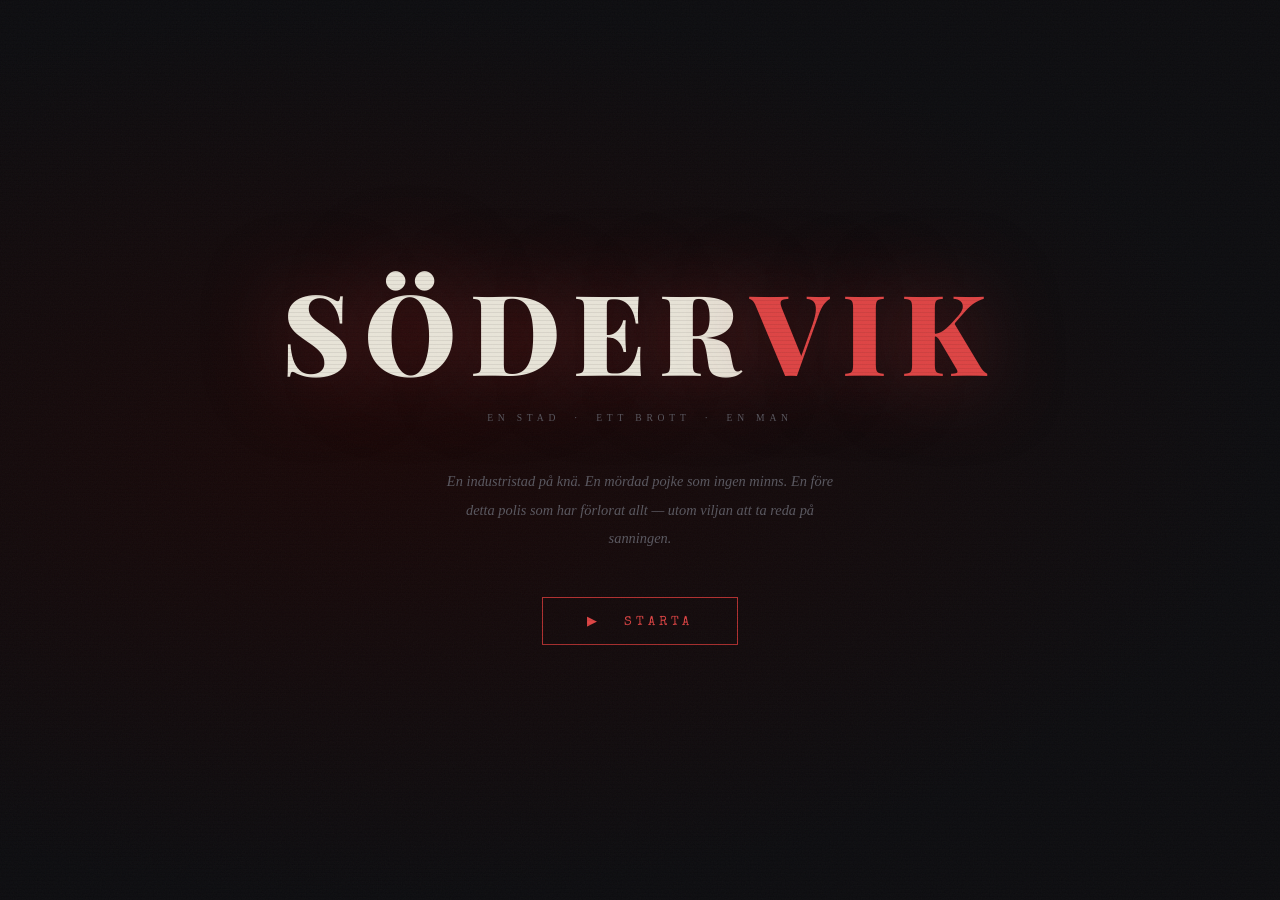
<file: index.html>
<!DOCTYPE html>
<html lang="sv">
<head>
<meta charset="UTF-8">
<meta name="viewport" content="width=device-width, initial-scale=1.0">
<title>SÖDERVIK</title>
<link href="https://fonts.googleapis.com/css2?family=Playfair+Display:ital,wght@0,700;0,900;1,400&family=Special+Elite&family=IM+Fell+English:ital@0;1&display=swap" rel="stylesheet">
<link rel="stylesheet" href="css/style.css">
</head>
<body>

<!-- FADE OVERLAY -->
<div id="fade-overlay"></div>

<!-- TITLE -->
<div id="title-screen">
  <div class="ts-city">SÖDER<span>VIK</span></div>
  <div class="ts-sub">En stad &nbsp;·&nbsp; Ett brott &nbsp;·&nbsp; En man</div>
  <div class="ts-desc">En industristad på knä. En mördad pojke som ingen minns. En före detta polis som har förlorat allt — utom viljan att ta reda på sanningen.</div>
  <button class="ts-btn" onclick="showIntro()">▶ &nbsp; Starta</button>
</div>

<!-- INTRO NARRATIVE -->
<div id="intro-screen">
  <div id="intro-chapter"></div>
  <div id="intro-box">
    <div id="intro-text"></div>
    <div id="intro-progress"></div>
    <button id="intro-next" onclick="nextIntroSlide()">▼ &nbsp; fortsätt</button>
  </div>
  <button id="intro-skip" onclick="launchGame()">Hoppa över intro ›</button>
</div>

<!-- GAME -->
<div id="game">
  <div id="hud">
    <div style="display:flex;align-items:baseline;gap:12px;">
      <div id="hud-title">SÖDER<span>VIK</span></div>
      <div id="hud-chapter" style="font-size:.55rem;letter-spacing:.18em;text-transform:uppercase;color:var(--dim);">—</div>
    </div>
    <div id="hud-loc">—</div>
    <div id="hud-right">
      <div id="sus-wrap">
        <div id="sus-lbl">Misstanke</div>
        <div id="sus-bar"><div id="sus-fill"></div></div>
        <div id="sus-pct">0%</div>
      </div>
      <button class="hud-btn" id="pb-btn" onclick="togglePB()">📌 Korktavla</button>
      <button class="hud-btn" id="search-btn" onclick="openSearch()">🔍 Sök</button>
      <button class="hud-btn" id="sound-btn" onclick="toggleSoundMenu()">🎵 Ljud</button>
    </div>
  </div>
  <div id="content">
    <div id="sidebar">
      <div class="sb-head">Platser</div>
      <div id="loc-list"></div>
      <div id="char-sidebar">
        <div class="sb-head" style="margin-top:6px;">Karaktärer</div>
        <div id="char-list"></div>
      </div>
    </div>
    <div id="scene-wrap">
      <div id="scene-hdr">
        <div id="scene-loc-tag">—</div>
        <div id="scene-title">—</div>
        <div id="scene-time"></div>
      </div>
      <div id="scene-body">
        <div id="scene-atm"></div>
        <div id="scene-act-lbl">Tillgängliga åtgärder</div>
        <div id="scene-acts"></div>
      </div>

      <!-- DIALOGUE OVERLAY -->
      <div class="overlay" id="dlg-overlay">
        <div id="dlg-char-bar">
          <div id="dlg-portrait"></div>
          <div id="dlg-info">
            <div id="dlg-name"></div>
            <div id="dlg-role"></div>
          </div>
          <div id="dlg-badge"><div id="dlg-badge-inner"></div></div>
        </div>
        <div id="dlg-rel-wrap">
          <div id="dlg-rel-lbl">Förtroende</div>
          <div id="dlg-rel-bar"><div id="dlg-rel-fill"></div></div>
          <div id="dlg-rel-val"></div>
          <div id="dlg-rel-mood"></div>
        </div>
        <div id="dlg-scroll">
          <div id="dlg-bubble"></div>
          <div id="dlg-opts"></div>
          <div id="dlg-clue-flash"></div>
        </div>
        <div id="dlg-foot">
          <button class="ov-back" onclick="closeDlg()">← Avsluta samtal</button>
        </div>
      </div>

      <!-- EXAMINE OVERLAY -->
      <div class="overlay" id="exam-overlay">
        <div class="ov-hdr">
          <button class="ov-back" onclick="closeExam()">← Tillbaka</button>
          <div id="exam-icon"></div>
          <div id="exam-title-text"></div>
        </div>
        <div class="ov-body">
          <div id="exam-text"></div>
          <div class="clue-box" id="exam-clue-box" style="display:none">
            <div class="clue-box-text" id="exam-clue-txt"></div>
          </div>
          <button class="take-btn" id="exam-take" onclick="takeClue()" style="display:none">+ Lägg till på korktavlan</button>
          <div class="taken-txt" id="exam-taken">✓ Tillagd på korktavlan</div>
        </div>
      </div>

      <!-- FINAL CHOICE OVERLAY -->
      <div class="overlay" id="final-overlay">
        <div class="ov-hdr">
          <div style="flex:1;font-family:'Playfair Display',serif;font-size:1rem;color:var(--red2);">
            Södervik hamn — Sen natt — Slutet
          </div>
        </div>
        <div class="ov-body" id="final-body"></div>
      </div>

    </div>
  </div>
</div>

<!-- PIN BOARD -->
<div id="pinboard">
  <div id="pb-hdr">
    <div id="pb-hdr-left">
      <div id="pb-hdr-title">Jon Anderssons Korktavla</div>
      <div id="pb-hdr-hint">— Utredning: Eriks Mord —</div>
    </div>
    <div style="display:flex;align-items:center;gap:12px;">
      <div id="pb-mode-lbl">↕ Dra kort för att flytta &nbsp;·&nbsp; Klicka för att koppla &nbsp;·&nbsp; Högerklicka för info</div>
      <button id="pb-close" onclick="togglePB()">✕ Stäng</button>
    </div>
  </div>
  <div id="pb-board" onclick="pbBoardClick(event)">
    <svg id="pb-svg"></svg>
    <div id="pb-instruct"><span>Dra</span> kort för att flytta &nbsp;·&nbsp; <span>Klicka</span> för att koppla tråd &nbsp;·&nbsp; <span>Högerklicka</span> för info &nbsp;·&nbsp; <span>Klicka ✕</span> på tråd för att ta bort</div>
    <!-- cards injected by JS -->
    <div id="pb-detail">
      <button id="pb-detail-close" onclick="closePbDetail()">✕</button>
      <div id="pb-det-title"></div>
      <div id="pb-det-type"></div>
      <div id="pb-det-text"></div>
    </div>
  </div>
</div>

<!-- SEARCH OVERLAY -->
<div id="search-overlay">
  <div id="search-box">
    <div id="search-hdr">
      <div id="search-hdr-title">🔍 &nbsp;Informationssökning</div>
      <div style="display:flex;align-items:center;gap:10px;">
        <div id="search-mode-badge" class="public">Offentlig sökning</div>
        <button id="search-close-btn" onclick="closeSearch()">✕</button>
      </div>
    </div>
    <div id="search-input-row">
      <input id="search-input" type="text" placeholder="Sök på namn, plats eller organisation..." onkeydown="if(event.key==='Enter')doSearch()"/>
      <button id="search-go" onclick="doSearch()">Sök →</button>
    </div>
    <div id="search-results">
      <div id="search-results-inner">
        <div class="sr-empty">Skriv ett namn eller nyckelord för att söka information om utredningen.</div>
      </div>
    </div>
    <div id="search-terminal-unlock">
      <div class="terminal-badge">⚠ Polisens terminal åtkomst: <span id="terminal-status-lbl">Låst</span></div>
      <button class="terminal-toggle" id="terminal-toggle-btn" onclick="toggleTerminal()" style="display:none">Byt till polisens terminal</button>
    </div>
  </div>
</div>

<!-- POLICE BREAK-IN CONFIRM -->
<div id="breakin-modal" style="position:fixed;inset:0;z-index:600;background:rgba(0,0,0,.8);display:none;align-items:center;justify-content:center;">
  <div style="background:var(--surface);border:1px solid var(--red);max-width:460px;width:90%;padding:28px;">
    <div style="font-family:'Playfair Display',serif;font-size:1.1rem;color:var(--red2);margin-bottom:14px;">⚠ Riskfylld handling</div>
    <div style="font-size:.88rem;line-height:1.9;color:var(--text);margin-bottom:20px;">
      Att ta sig in i polisens terminal utan behörighet är olagligt. Det kan leda till att <strong>Larsson tappar förtroende</strong> för dig och att polisen börjar hålla ögonen på dig.<br><br>
      Men informationen på insidan kan vara det du behöver.
    </div>
    <!-- POLICE HACK MODAL -->
<div id="hack-modal" style="position:fixed;inset:0;z-index:650;background:rgba(0,0,0,.82);display:none;align-items:center;justify-content:center;">
  <div style="background:var(--surface);border:1px solid #38a;max-width:520px;width:92%;padding:22px 22px 18px;">
    <div style="display:flex;align-items:baseline;justify-content:space-between;gap:10px;margin-bottom:10px;">
      <div style="font-family:'Playfair Display',serif;font-size:1.05rem;color:#5af;">💻 Terminalåtkomst</div>
      <button onclick="closeHack()" style="background:transparent;border:1px solid var(--border);color:var(--dim);font-family:'Special Elite',cursive;font-size:.62rem;letter-spacing:.14em;text-transform:uppercase;padding:5px 10px;cursor:pointer;">✕</button>
    </div>

    <div id="hack-sub" style="font-size:.82rem;line-height:1.8;color:var(--text);margin-bottom:14px;">
      Ange enhetschefskod. Tryck <strong>SPACE</strong> när markören passerar mittlinjen.
    </div>

    <div style="display:flex;align-items:center;justify-content:space-between;margin:10px 0 12px;">
      <div style="font-family:'Special Elite',cursive;font-size:.72rem;letter-spacing:.18em;color:var(--dim);text-transform:uppercase;">
        Kod:
        <span id="hack-code" style="color:var(--white);">LR82</span>
      </div>
      <div style="font-family:'Special Elite',cursive;font-size:.72rem;letter-spacing:.18em;color:var(--dim);text-transform:uppercase;">
        Tecken:
        <span id="hack-step" style="color:#5af;">1/4</span>
      </div>
    </div>

    <div style="border:1px solid var(--border);background:var(--s2);padding:14px 12px;">
      <div style="font-size:.62rem;letter-spacing:.18em;color:var(--dim);text-transform:uppercase;margin-bottom:8px;">
        Timingspår
      </div>
      <div id="hack-track" style="position:relative;height:22px;border:1px solid var(--border);background:rgba(255,255,255,.02);overflow:hidden;">
        <div style="position:absolute;left:50%;top:0;bottom:0;width:2px;background:#5af;opacity:.65;"></div>
        <div id="hack-marker" style="position:absolute;left:0;top:0;bottom:0;width:10px;background:rgba(90,170,255,.35);border-right:1px solid rgba(90,170,255,.8);"></div>
        <div id="hack-window" style="position:absolute;left:50%;transform:translateX(-50%);top:0;bottom:0;width:56px;border-left:1px dashed rgba(90,170,255,.45);border-right:1px dashed rgba(90,170,255,.45);"></div>
      </div>

      <div style="display:flex;align-items:center;justify-content:space-between;margin-top:10px;">
        <div id="hack-target" style="font-family:'Playfair Display',serif;font-size:1.25rem;color:var(--white);">
          Tryck för: <span style="color:#5af" id="hack-char">L</span>
        </div>
        <div id="hack-msg" style="font-size:.78rem;color:var(--dim);font-style:italic;">—</div>
      </div>
    </div>

    <div style="display:flex;gap:10px;margin-top:14px;">
      <button onclick="startHack()" style="background:transparent;border:1px solid #38a;color:#5af;font-family:'Special Elite',cursive;font-size:.7rem;letter-spacing:.18em;text-transform:uppercase;padding:10px 14px;cursor:pointer;flex:1;">
        ▶ Starta hack
      </button>
      <button onclick="closeHack()" style="background:transparent;border:1px solid var(--border);color:var(--dim);font-family:'Special Elite',cursive;font-size:.7rem;letter-spacing:.18em;text-transform:uppercase;padding:10px 14px;cursor:pointer;flex:1;">
        Avbryt
      </button>
    </div>

    <div style="margin-top:10px;font-size:.7rem;color:var(--dim);line-height:1.7;">
      <span style="color:#5af;">Tips:</span> Du får 4 försök (ett per tecken). Misslyckande kan öka misstanke.
    </div>
  </div>
</div>
    <div style="display:flex;gap:10px;">
      <button onclick="confirmBreakIn()" style="background:transparent;border:1px solid var(--red);color:var(--red2);font-family:'Special Elite',cursive;font-size:.72rem;letter-spacing:.18em;text-transform:uppercase;padding:10px 20px;cursor:pointer;flex:1;transition:all .2s;" onmouseover="this.style.background='var(--red)';this.style.color='var(--white)'" onmouseout="this.style.background='transparent';this.style.color='var(--red2)'">Ta risken — bryt dig in</button>
      <button onclick="document.getElementById('breakin-modal').style.display='none'" style="background:transparent;border:1px solid var(--border);color:var(--dim);font-family:'Special Elite',cursive;font-size:.72rem;letter-spacing:.18em;text-transform:uppercase;padding:10px 20px;cursor:pointer;flex:1;transition:all .2s;" onmouseover="this.style.color='var(--text)'" onmouseout="this.style.color='var(--dim)'">Dra dig tillbaka</button>
    </div>
  </div>
</div>

<!-- END SCREEN -->
<div id="end-screen">
  <div id="end-bg-word"></div>
  <div id="end-ep">Epilog</div>
  <div id="end-title"></div>
  <div id="end-text"></div>
  <div id="end-quote"></div>
  <button class="end-restart" onclick="restartGame()">↺ Spela igen</button>
</div>

<!-- NOTIFY -->
<div id="notif"></div>

<script src="js/data.js"></script>
<script src="js/game.js"></script>
<!-- BACKGROUND MUSIC -->
<audio id="bgm" loop preload="auto">
  <source src="audio/Swedish City Shadows.mp3" type="audio/mpeg">
</audio>
<!-- SOUND MENU -->
<div id="sound-menu" style="
  position:fixed;
  top:58px;
  right:18px;
  z-index:9500;
  width:250px;
  display:none;
  background:var(--surface);
  border:1px solid var(--border);
  box-shadow:0 20px 60px rgba(0,0,0,.65);
">
  <div style="padding:14px 14px 10px;border-bottom:1px solid var(--border);display:flex;align-items:center;justify-content:space-between;">
    <div style="font-family:'Playfair Display',serif;font-size:.95rem;color:var(--white);">🎵 Swedish City Shadows</div>
    <button onclick="toggleSoundMenu()" style="background:transparent;border:1px solid var(--border);color:var(--dim);padding:4px 10px;cursor:pointer;">✕</button>
  </div>

  <div style="padding:12px 14px 14px;">
    <div style="font-size:.55rem;letter-spacing:.22em;text-transform:uppercase;color:var(--dim);margin-bottom:8px;">
      Bakgrundsmusik
    </div>

    <input id="bgm-vol" type="range" min="0" max="1" step="0.01" value="0.5" style="width:100%;">

    <div style="display:flex;gap:10px;margin-top:12px;">
      <button id="bgm-mute-btn" onclick="toggleMuteBGM()" style="
        flex:1;background:transparent;border:1px solid var(--border);color:var(--dim);
        font-family:'Special Elite',cursive;font-size:.7rem;letter-spacing:.12em;text-transform:uppercase;
        padding:8px 10px;cursor:pointer;
      ">Mute</button>

      <button onclick="testPlayBGM()" style="
        flex:1;background:transparent;border:1px solid var(--gold);color:var(--gold2);
        font-family:'Special Elite',cursive;font-size:.7rem;letter-spacing:.12em;text-transform:uppercase;
        padding:8px 10px;cursor:pointer;
      ">Spela</button>
    </div>

    <div style="margin-top:10px;font-size:.72rem;color:var(--dim);line-height:1.7;">
      Musiken startar när spelaren klickar (webbläsarregel).
    </div>
  </div>
</div>
</body>
</html>
</file>
<file: css/style.css>
:root{
  --bg:#0d0d10;--surface:#13131a;--s2:#1c1c26;--border:#2e2e3e;
  --text:#b8b4a8;--dim:#5a5860;--white:#e8e4d8;
  --red:#b03030;--red2:#dd4444;--gold:#a8842a;--gold2:#c9a84c;--green:#2a7a4a;
}
*{margin:0;padding:0;box-sizing:border-box;}
html,body{width:100%;height:100%;overflow:hidden;}
body{background:var(--bg);color:var(--text);font-family:'IM Fell English',serif;}
body::after{
  content:'';position:fixed;inset:0;pointer-events:none;z-index:9998;
  background-image:url("data:image/svg+xml,%3Csvg xmlns='http://www.w3.org/2000/svg'%3E%3Cfilter id='n'%3E%3CfeTurbulence type='fractalNoise' baseFrequency='.75' numOctaves='4'/%3E%3C/filter%3E%3Crect width='100%25' height='100%25' filter='url(%23n)' opacity='.03'/%3E%3C/svg%3E");
}

/* ══════════════════════════════════════
   TITLE SCREEN
══════════════════════════════════════ */
#title-screen{
  position:fixed;inset:0;z-index:800;
  background:radial-gradient(ellipse at 30% 50%,#1a0808 0%,var(--bg) 70%);
  display:flex;flex-direction:column;align-items:center;justify-content:center;
  transition:opacity .8s;
}
#title-screen::before{
  content:'';position:absolute;inset:0;pointer-events:none;
  background:repeating-linear-gradient(0deg,transparent,transparent 3px,rgba(0,0,0,.07) 3px,rgba(0,0,0,.07) 4px);
}
.ts-city{
  font-family:'Playfair Display',serif;font-weight:900;
  font-size:clamp(4rem,10vw,7rem);letter-spacing:.12em;color:var(--white);
  text-shadow:0 0 80px rgba(176,48,48,.5);animation:glitch 9s infinite;
}
.ts-city span{color:var(--red2);}
.ts-sub{font-size:.6rem;letter-spacing:.5em;text-transform:uppercase;color:var(--dim);margin:8px 0 44px;}
.ts-desc{
  max-width:400px;text-align:center;font-style:italic;
  color:var(--dim);font-size:.9rem;line-height:2;margin-bottom:44px;
}
.ts-btn{
  background:transparent;border:1px solid var(--red);color:var(--red2);
  font-family:'Special Elite',cursive;font-size:.8rem;letter-spacing:.3em;
  text-transform:uppercase;padding:15px 44px;cursor:pointer;transition:all .3s;
}
.ts-btn:hover{background:var(--red);color:var(--white);box-shadow:0 0 40px rgba(176,48,48,.35);}

/* ══════════════════════════════════════
   INTRO / STORY SEQUENCE
══════════════════════════════════════ */
#intro-screen{
  position:fixed;inset:0;z-index:700;
  background:#000;display:none;
  flex-direction:column;align-items:center;justify-content:center;
  padding:40px 20px;
}
#intro-screen.active{display:flex;}
#intro-chapter{
  font-size:.55rem;letter-spacing:.4em;text-transform:uppercase;
  color:var(--red);margin-bottom:20px;min-height:16px;
}
#intro-box{
  max-width:620px;width:100%;text-align:center;
  min-height:200px;display:flex;flex-direction:column;
  align-items:center;justify-content:center;
}
#intro-text{
  font-size:1.05rem;line-height:2;color:var(--text);
  transition:opacity .5s,transform .5s;
}
#intro-text p{margin-bottom:.9em;}
.intro-dlg{
  text-align:left;border-left:3px solid var(--border);
  padding:10px 18px;margin:10px 0;background:rgba(255,255,255,.02);
}
.intro-speaker{font-size:.6rem;letter-spacing:.2em;text-transform:uppercase;color:var(--gold);margin-bottom:3px;}
.intro-line{font-style:italic;color:var(--white);}

#intro-progress{
  display:flex;gap:6px;margin-top:32px;
}
.intro-dot{
  width:6px;height:6px;border-radius:50%;
  background:var(--border);transition:background .3s;
}
.intro-dot.active{background:var(--red2);}
.intro-dot.done{background:var(--dim);}

#intro-next{
  margin-top:28px;
  background:transparent;border:none;color:var(--dim);
  font-family:'Special Elite',cursive;font-size:.75rem;
  letter-spacing:.2em;text-transform:uppercase;
  padding:10px 28px;cursor:pointer;transition:color .2s;
  animation:pulse 2s infinite;
}
#intro-next:hover{color:var(--white);}
#intro-skip{
  position:absolute;bottom:28px;right:28px;
  background:transparent;border:1px solid var(--border);color:var(--dim);
  font-family:'Special Elite',cursive;font-size:.6rem;letter-spacing:.15em;
  text-transform:uppercase;padding:6px 14px;cursor:pointer;transition:all .2s;
}
#intro-skip:hover{border-color:var(--text);color:var(--text);}

/* ══════════════════════════════════════
   MAIN GAME
══════════════════════════════════════ */
#game{display:none;flex-direction:column;height:100vh;}
#game.active{display:flex;}

/* HUD */
#hud{
  display:flex;align-items:center;justify-content:space-between;
  padding:9px 18px;border-bottom:1px solid var(--border);
  background:var(--surface);flex-shrink:0;z-index:50;
}
#hud-title{
  font-family:'Playfair Display',serif;font-weight:900;
  font-size:1.15rem;letter-spacing:.1em;color:var(--white);
}
#hud-title span{color:var(--red2);}
#hud-loc{
  font-size:.6rem;letter-spacing:.2em;text-transform:uppercase;
  color:var(--gold);border-left:2px solid var(--red);padding-left:10px;
}
#hud-right{display:flex;align-items:center;gap:10px;}
.hud-btn{
  background:transparent;border:1px solid var(--border);color:var(--dim);
  font-family:'Special Elite',cursive;font-size:.6rem;letter-spacing:.15em;
  text-transform:uppercase;padding:6px 12px;cursor:pointer;transition:all .2s;
}
.hud-btn:hover{border-color:var(--gold2);color:var(--gold2);}
.hud-btn.on{border-color:var(--red);color:var(--red2);}
#sus-wrap{display:flex;align-items:center;gap:7px;}
#sus-lbl{font-size:.5rem;letter-spacing:.12em;text-transform:uppercase;color:var(--dim);}
#sus-bar{width:80px;height:4px;background:var(--border);border-radius:2px;overflow:hidden;}
#sus-fill{height:100%;background:linear-gradient(90deg,var(--gold),var(--red2));width:0%;transition:width .8s;}
#sus-pct{font-size:.58rem;color:var(--gold2);min-width:26px;text-align:right;}

/* LAYOUT */
#content{display:flex;flex:1;overflow:hidden;}

/* SIDEBAR */
#sidebar{
  width:190px;flex-shrink:0;background:var(--surface);
  border-right:1px solid var(--border);
  display:flex;flex-direction:column;overflow-y:auto;
}
.sb-head{
  font-size:.5rem;letter-spacing:.28em;text-transform:uppercase;
  color:var(--dim);padding:12px 14px 8px;border-bottom:1px solid var(--border);
}
.loc-btn{
  background:transparent;border:none;border-bottom:1px solid rgba(255,255,255,.04);
  color:var(--dim);font-family:'IM Fell English',serif;font-size:.8rem;
  padding:9px 14px;text-align:left;cursor:pointer;transition:all .2s;
  display:flex;align-items:center;gap:7px;
}
.loc-btn::before{content:'○';color:var(--border);font-size:.65rem;flex-shrink:0;}
.loc-btn.visited::before{content:'●';color:var(--dim);}
.loc-btn.current{color:var(--gold2);background:rgba(168,132,42,.08);}
.loc-btn.current::before{content:'►';color:var(--gold2);}
.loc-btn:hover:not(.current):not(:disabled){color:var(--text);background:rgba(255,255,255,.03);}
.loc-btn:disabled{opacity:.25;cursor:not-allowed;}

.char-entry{
  padding:6px 14px;font-size:.75rem;color:var(--dim);
  display:flex;align-items:center;gap:7px;
}
.char-dot{width:7px;height:7px;border-radius:50%;flex-shrink:0;}

/* SCENE */
#scene-wrap{flex:1;display:flex;flex-direction:column;overflow:hidden;position:relative;}
#scene-hdr{
  padding:14px 22px 10px;border-bottom:1px solid var(--border);
  background:linear-gradient(180deg,var(--s2),transparent);flex-shrink:0;
}
#scene-loc-tag{
  font-size:.5rem;letter-spacing:.32em;text-transform:uppercase;color:var(--dim);
  border-left:2px solid var(--red);padding-left:9px;margin-bottom:5px;
}
#scene-title{font-family:'Playfair Display',serif;font-size:1.35rem;font-weight:700;color:var(--white);}
#scene-time{font-size:.68rem;color:var(--dim);font-style:italic;margin-top:2px;}
#scene-body{flex:1;overflow-y:auto;padding:18px 22px;}
#scene-atm{
  font-style:italic;color:var(--dim);font-size:.88rem;line-height:1.95;
  margin-bottom:20px;padding-bottom:16px;border-bottom:1px solid var(--border);
}
#scene-act-lbl{font-size:.5rem;letter-spacing:.28em;text-transform:uppercase;color:var(--dim);margin-bottom:10px;}
#scene-acts{display:flex;flex-direction:column;gap:7px;}
.act-btn{
  background:var(--s2);border:1px solid var(--border);color:var(--text);
  font-family:'IM Fell English',serif;font-size:.88rem;padding:11px 16px;
  text-align:left;cursor:pointer;transition:all .2s;
  display:flex;align-items:center;gap:11px;
}
.act-btn .ico{font-size:1rem;width:20px;text-align:center;flex-shrink:0;}
.act-btn .hint{margin-left:auto;font-size:.62rem;color:var(--dim);font-style:italic;}
.act-btn:hover{border-color:var(--gold);color:var(--white);background:rgba(168,132,42,.07);}
.act-btn:hover .hint{color:var(--gold2);}
.act-btn.locked{opacity:.3;cursor:not-allowed;}
.act-btn.done .lbl::after{content:' ✓';color:var(--green);font-size:.7rem;}
.act-btn.exit{border-color:rgba(168,132,42,.25);}
.act-btn.exit .ico{color:var(--gold);}
.act-btn.exit:hover{border-color:var(--gold2);background:rgba(168,132,42,.1);}

/* OVERLAYS shared */
.overlay{
  position:absolute;inset:0;background:var(--bg);
  display:none;flex-direction:column;z-index:20;
}
.overlay.open{display:flex;}
.ov-hdr{
  padding:14px 22px;border-bottom:1px solid var(--border);
  background:var(--surface);flex-shrink:0;
  display:flex;align-items:center;gap:14px;
}
.ov-back{
  background:transparent;border:1px solid var(--border);color:var(--dim);
  font-family:'Special Elite',cursive;font-size:.62rem;letter-spacing:.12em;
  text-transform:uppercase;padding:6px 14px;cursor:pointer;transition:all .2s;
  flex-shrink:0;
}
.ov-back:hover{border-color:var(--text);color:var(--text);}
.ov-body{flex:1;overflow-y:auto;padding:22px;}

/* DIALOGUE */
#dlg-char-bar{
  display:flex;align-items:stretch;border-bottom:1px solid var(--border);
  flex-shrink:0;background:var(--surface);
}
#dlg-portrait{
  width:86px;height:86px;flex-shrink:0;display:flex;align-items:center;justify-content:center;
  font-family:'Playfair Display',serif;font-size:1.8rem;font-weight:900;
  color:var(--white);border-right:1px solid var(--border);
}
#dlg-info{padding:12px 16px;display:flex;flex-direction:column;justify-content:center;}
#dlg-name{font-family:'Playfair Display',serif;font-size:1.05rem;color:var(--white);}
#dlg-role{font-size:.6rem;letter-spacing:.12em;color:var(--dim);text-transform:uppercase;margin-top:2px;}
#dlg-badge{
  margin-left:auto;padding:14px 18px;display:flex;align-items:center;
}
#dlg-badge-inner{font-size:.56rem;letter-spacing:.12em;text-transform:uppercase;padding:4px 9px;border:1px solid;}
#dlg-scroll{flex:1;overflow-y:auto;padding:20px 22px;display:flex;flex-direction:column;gap:12px;}
#dlg-bubble{
  font-size:.96rem;line-height:1.92;color:var(--white);
  border-left:3px solid var(--border);padding:11px 16px;
  background:rgba(255,255,255,.02);font-style:italic;min-height:54px;
}
#dlg-opts{display:flex;flex-direction:column;gap:7px;margin-top:6px;}
.dlg-opt{
  background:transparent;border:1px solid var(--border);color:var(--text);
  font-family:'IM Fell English',serif;font-size:.88rem;
  padding:10px 16px;text-align:left;cursor:pointer;transition:all .2s;
}
.dlg-opt::before{content:'›';color:var(--red);margin-right:9px;font-size:.95rem;}
.dlg-opt:hover{border-color:var(--red);color:var(--white);background:rgba(176,48,48,.07);}
.dlg-opt.used{opacity:.3;cursor:default;}
.dlg-opt.used::after{content:' (frågat)';font-size:.65rem;color:var(--dim);}
#dlg-clue-flash{
  font-size:.75rem;color:var(--gold2);font-style:italic;display:none;
  padding:6px 0;animation:fadeIn .4s;
}
#dlg-foot{
  flex-shrink:0;padding:10px 22px;border-top:1px solid var(--border);
  display:flex;align-items:center;gap:14px;
}

/* EXAMINE */
#exam-icon{font-size:2.2rem;margin-bottom:6px;}
#exam-title-text{font-family:'Playfair Display',serif;font-size:1.25rem;color:var(--white);}
#exam-text{font-size:.92rem;line-height:2;color:var(--text);margin-bottom:22px;white-space:pre-line;}
.clue-box{
  border:1px solid var(--gold);padding:14px 18px;background:rgba(168,132,42,.05);
  margin:18px 0;position:relative;
}
.clue-box::before{
  content:'◆ LEDTRÅD HITTAD';position:absolute;top:-9px;left:12px;
  background:var(--bg);padding:0 7px;font-size:.5rem;letter-spacing:.22em;color:var(--gold);
}
.clue-box-text{font-style:italic;color:var(--gold2);font-size:.88rem;}
.take-btn{
  background:transparent;border:1px solid var(--gold);color:var(--gold2);
  font-family:'Special Elite',cursive;font-size:.7rem;letter-spacing:.18em;
  text-transform:uppercase;padding:10px 24px;cursor:pointer;transition:all .3s;
}
.take-btn:hover{background:var(--gold);color:var(--bg);}
.taken-txt{color:var(--green);font-size:.75rem;display:none;}

/* ══════════════════════════════════════
   RELATION BAR (in dialogue)
══════════════════════════════════════ */
#dlg-rel-wrap{
  padding:0 18px 10px;border-bottom:1px solid var(--border);
  background:var(--surface);flex-shrink:0;
  display:flex;align-items:center;gap:10px;
}
#dlg-rel-lbl{font-size:.48rem;letter-spacing:.22em;text-transform:uppercase;color:var(--dim);flex-shrink:0;}
#dlg-rel-bar{flex:1;height:5px;background:var(--border);border-radius:3px;overflow:hidden;}
#dlg-rel-fill{height:100%;border-radius:3px;transition:width .6s,background .6s;}
#dlg-rel-val{font-size:.6rem;min-width:28px;text-align:right;font-family:'Special Elite',cursive;}
#dlg-rel-mood{font-size:.65rem;color:var(--dim);flex-shrink:0;min-width:80px;}

.dlg-opt.rel-locked{
  opacity:.35;cursor:not-allowed;
  border-color:rgba(176,48,48,.3);
}
.dlg-opt.rel-locked::before{content:'🔒';color:var(--red);margin-right:9px;}
.dlg-opt.rel-locked:hover{background:transparent;border-color:rgba(176,48,48,.3);color:var(--text);}
.rel-hint{font-size:.6rem;color:var(--dim);font-style:italic;margin-left:auto;}

.rel-up{color:#2ecc71;font-size:.68rem;font-style:italic;}
.rel-down{color:var(--red2);font-size:.68rem;font-style:italic;}

/* ══════════════════════════════════════
   SEARCH OVERLAY
══════════════════════════════════════ */
#search-overlay{
  position:fixed;inset:0;z-index:400;
  background:rgba(0,0,0,.7);backdrop-filter:blur(3px);
  display:none;align-items:center;justify-content:center;
}
#search-overlay.open{display:flex;}
#search-box{
  background:var(--surface);border:1px solid var(--border);
  width:min(640px,92vw);max-height:85vh;
  display:flex;flex-direction:column;
  box-shadow:0 20px 60px rgba(0,0,0,.8);
}
#search-hdr{
  padding:14px 20px;border-bottom:1px solid var(--border);
  display:flex;align-items:center;justify-content:space-between;
  flex-shrink:0;
}
#search-hdr-title{
  font-family:'Playfair Display',serif;font-size:1rem;color:var(--white);
}
#search-mode-badge{
  font-size:.55rem;letter-spacing:.2em;text-transform:uppercase;
  padding:3px 10px;border:1px solid;
}
#search-mode-badge.public{color:var(--gold2);border-color:var(--gold);}
#search-mode-badge.police{color:#5af;border-color:#38a;}

#search-input-row{
  padding:14px 20px;border-bottom:1px solid var(--border);
  display:flex;gap:10px;flex-shrink:0;
}
#search-input{
  flex:1;background:var(--s2);border:1px solid var(--border);color:var(--white);
  font-family:'Special Elite',cursive;font-size:.88rem;
  padding:10px 14px;outline:none;letter-spacing:.05em;
  transition:border-color .2s;
}
#search-input:focus{border-color:var(--gold);}
#search-input::placeholder{color:var(--dim);}
#search-go{
  background:transparent;border:1px solid var(--gold);color:var(--gold2);
  font-family:'Special Elite',cursive;font-size:.7rem;letter-spacing:.2em;
  text-transform:uppercase;padding:10px 20px;cursor:pointer;transition:all .2s;
}
#search-go:hover{background:var(--gold);color:var(--bg);}

#search-results{flex:1;overflow-y:auto;padding:18px 20px;}
#search-results-inner{display:flex;flex-direction:column;gap:14px;}
.search-result{border:1px solid var(--border);padding:14px 16px;background:var(--s2);}
.sr-source{font-size:.5rem;letter-spacing:.25em;text-transform:uppercase;color:var(--dim);margin-bottom:5px;}
.sr-title{font-family:'Playfair Display',serif;font-size:.95rem;color:var(--white);margin-bottom:6px;}
.sr-text{font-size:.82rem;line-height:1.8;color:var(--text);}
.sr-clue{
  margin-top:10px;border:1px solid var(--gold);padding:8px 12px;background:rgba(168,132,42,.06);
  position:relative;
}
.sr-clue::before{content:'◆ LEDTRÅD';position:absolute;top:-8px;left:10px;background:var(--surface);padding:0 6px;font-size:.48rem;letter-spacing:.22em;color:var(--gold);}
.sr-clue-text{font-size:.78rem;font-style:italic;color:var(--gold2);}
.sr-clue-btn{
  margin-top:8px;background:transparent;border:1px solid var(--gold);color:var(--gold2);
  font-family:'Special Elite',cursive;font-size:.6rem;letter-spacing:.15em;text-transform:uppercase;
  padding:5px 14px;cursor:pointer;transition:all .2s;
}
.sr-clue-btn:hover{background:var(--gold);color:var(--bg);}
.sr-clue-btn.taken{color:var(--green);border-color:var(--green);}
.sr-clue-btn.taken:hover{background:transparent;cursor:default;}
.sr-empty{font-style:italic;color:var(--dim);font-size:.85rem;text-align:center;padding:30px 0;}
.sr-classified{
  text-align:center;padding:24px;border:1px solid rgba(176,48,48,.3);background:rgba(176,48,48,.04);
}
.sr-classified-text{font-size:.85rem;color:var(--red2);font-style:italic;margin-bottom:4px;}
.sr-classified-sub{font-size:.7rem;color:var(--dim);}

#search-terminal-unlock{
  border-top:1px solid var(--border);padding:12px 20px;flex-shrink:0;
  display:none;align-items:center;justify-content:space-between;
  background:rgba(176,48,48,.04);
}
#search-terminal-unlock.show{display:flex;}
.terminal-badge{font-size:.7rem;color:var(--red2);font-style:italic;}
.terminal-toggle{
  background:transparent;border:1px solid var(--border);color:var(--dim);
  font-family:'Special Elite',cursive;font-size:.6rem;letter-spacing:.15em;text-transform:uppercase;
  padding:5px 12px;cursor:pointer;transition:all .2s;
}
.terminal-toggle:hover{border-color:var(--text);color:var(--text);}
.terminal-toggle.active{border-color:#38a;color:#5af;}

#search-close-btn{
  background:transparent;border:1px solid var(--border);color:var(--dim);
  font-family:'Special Elite',cursive;font-size:.6rem;letter-spacing:.14em;
  text-transform:uppercase;padding:5px 12px;cursor:pointer;transition:all .2s;
}
#search-close-btn:hover{border-color:var(--white);color:var(--white);}

/* ══════════════════════════════════════
   PIN BOARD
══════════════════════════════════════ */
#pinboard{
  position:fixed;inset:0;z-index:500;display:none;flex-direction:column;
}
#pinboard.open{display:flex;}
#pb-hdr{
  background:var(--surface);border-bottom:1px solid var(--border);
  padding:10px 18px;display:flex;align-items:center;justify-content:space-between;
  flex-shrink:0;
}
#pb-hdr-left{display:flex;align-items:baseline;gap:10px;}
#pb-hdr-title{font-family:'Playfair Display',serif;font-size:.95rem;color:var(--white);}
#pb-hdr-hint{font-size:.55rem;letter-spacing:.15em;color:var(--dim);}
#pb-mode-lbl{
  font-size:.58rem;letter-spacing:.2em;text-transform:uppercase;
  padding:4px 12px;border:1px solid var(--gold);color:var(--gold2);
  background:rgba(168,132,42,.08);
}
#pb-close{
  background:transparent;border:1px solid var(--border);color:var(--dim);
  font-family:'Special Elite',cursive;font-size:.6rem;letter-spacing:.14em;
  text-transform:uppercase;padding:6px 14px;cursor:pointer;transition:all .2s;
}
#pb-close:hover{border-color:var(--white);color:var(--white);}

#pb-board{
  flex:1;position:relative;overflow:hidden;cursor:crosshair;
  background:
    radial-gradient(circle at 20% 30%,rgba(139,105,20,.08) 0%,transparent 50%),
    radial-gradient(circle at 80% 70%,rgba(139,105,20,.05) 0%,transparent 50%),
    #1c1408;
}
#pb-board::before{
  content:'';position:absolute;inset:0;pointer-events:none;
  background-image:
    repeating-linear-gradient(45deg,rgba(139,105,20,.04) 0,transparent 2px,transparent 8px,rgba(139,105,20,.04) 10px),
    repeating-linear-gradient(-45deg,rgba(139,105,20,.025) 0,transparent 2px,transparent 8px,rgba(139,105,20,.025) 10px);
}
#pb-svg{position:absolute;inset:0;pointer-events:none;z-index:1;}

/* Cards */
.pb-card{
  position:absolute;z-index:5;width:154px;
  background:#f0ebe0;border-top:4px solid;padding:9px 11px;
  box-shadow:2px 3px 10px rgba(0,0,0,.55);
  cursor:pointer;transition:box-shadow .2s,transform .15s;
  transform:rotate(var(--r,0deg));
}
.pb-card:hover{box-shadow:4px 6px 18px rgba(0,0,0,.75);z-index:10;}
.pb-card.selected{outline:2px solid var(--gold2);z-index:15;transform:rotate(0deg) scale(1.05);}
.pb-pin{
  position:absolute;top:-10px;left:50%;transform:translateX(-50%);
  width:13px;height:13px;border-radius:50%;
  box-shadow:0 2px 5px rgba(0,0,0,.5);border:2px solid rgba(0,0,0,.25);z-index:3;
}
.pb-card-title{font-family:'Special Elite',cursive;font-size:.68rem;color:#2a1e0e;margin-bottom:3px;line-height:1.3;}
.pb-card-body{font-size:.58rem;color:#5a4530;line-height:1.5;}
.pb-card-loc{font-size:.52rem;color:#8a7055;margin-top:4px;border-top:1px solid rgba(0,0,0,.1);padding-top:3px;font-style:italic;}

/* Suspect cards */
.pb-suspect{
  position:absolute;z-index:5;width:120px;
  background:var(--surface);border:2px solid;padding:11px;text-align:center;
  box-shadow:3px 4px 14px rgba(0,0,0,.7);
  cursor:pointer;transition:transform .15s,box-shadow .2s;
  transform:rotate(var(--r,0deg));
}
.pb-suspect:hover{z-index:10;box-shadow:5px 7px 20px rgba(0,0,0,.8);}
.pb-suspect.selected{outline:2px solid var(--gold2);z-index:15;transform:rotate(0deg) scale(1.05);}
.pb-avatar{
  width:48px;height:48px;border-radius:50%;margin:0 auto 7px;
  display:flex;align-items:center;justify-content:center;
  font-family:'Playfair Display',serif;font-size:1.2rem;font-weight:900;
  color:var(--white);border:3px solid;
}
.pb-sname{font-family:'Special Elite',cursive;font-size:.68rem;margin-bottom:3px;}
.pb-srole{font-size:.54rem;color:var(--dim);line-height:1.4;}

/* thread line label */
.pb-thread-del{
  position:absolute;z-index:20;
  background:rgba(176,48,48,.85);border:1px solid var(--red2);
  color:#fff;font-size:.6rem;padding:2px 7px;cursor:pointer;
  font-family:'Special Elite',cursive;letter-spacing:.1em;
  border-radius:2px;transform:translate(-50%,-50%);
  transition:opacity .2s;
}
.pb-thread-del:hover{background:var(--red);}

/* preview line while drawing */
#pb-preview{position:absolute;inset:0;pointer-events:none;z-index:2;}

/* PB detail panel */
#pb-detail{
  position:absolute;right:16px;top:50%;transform:translateY(-50%);
  width:250px;background:var(--s2);border:1px solid var(--gold);
  padding:16px;z-index:30;display:none;
}
#pb-detail.open{display:block;animation:fadeIn .2s;}
#pb-detail-close{
  position:absolute;top:8px;right:10px;background:none;border:none;
  color:var(--dim);cursor:pointer;font-size:1rem;
}
#pb-det-title{font-family:'Playfair Display',serif;font-size:.95rem;color:var(--white);margin-bottom:3px;padding-right:18px;}
#pb-det-type{font-size:.5rem;letter-spacing:.18em;text-transform:uppercase;color:var(--gold);margin-bottom:8px;}
#pb-det-text{font-size:.78rem;line-height:1.7;color:var(--text);}

/* PB instructions bar */
#pb-instruct{
  position:absolute;bottom:14px;left:50%;transform:translateX(-50%);
  background:rgba(13,13,16,.9);border:1px solid var(--border);
  padding:7px 16px;font-size:.58rem;letter-spacing:.12em;color:var(--dim);
  text-transform:uppercase;z-index:10;pointer-events:none;
  white-space:nowrap;
}
#pb-instruct span{color:var(--gold2);}

/* ══════════════════════════════════════
   ENDING
══════════════════════════════════════ */
#end-screen{
  position:fixed;inset:0;z-index:900;display:none;
  flex-direction:column;align-items:center;justify-content:center;
  padding:40px;text-align:center;
}
#end-screen.open{display:flex;}
#end-bg-word{
  position:absolute;font-family:'Playfair Display',serif;
  font-size:clamp(5rem,18vw,12rem);font-weight:900;
  opacity:.04;pointer-events:none;letter-spacing:.1em;color:var(--white);
}
#end-ep{font-size:.55rem;letter-spacing:.4em;text-transform:uppercase;color:var(--dim);margin-bottom:18px;}
#end-title{font-family:'Playfair Display',serif;font-size:clamp(2rem,5vw,3.5rem);font-weight:900;margin-bottom:22px;}
#end-text{max-width:520px;font-size:.92rem;line-height:2;color:var(--text);margin-bottom:26px;}
#end-quote{
  max-width:400px;font-style:italic;color:var(--dim);font-size:.82rem;
  border-left:2px solid var(--red);padding-left:14px;text-align:left;margin-bottom:36px;
}
.end-restart{
  background:transparent;border:1px solid var(--border);color:var(--dim);
  font-family:'Special Elite',cursive;font-size:.72rem;letter-spacing:.2em;
  text-transform:uppercase;padding:11px 30px;cursor:pointer;transition:all .2s;
}
.end-restart:hover{border-color:var(--white);color:var(--white);}

/* NOTIFY */
#notif{
  position:fixed;bottom:28px;left:50%;transform:translateX(-50%);
  background:var(--s2);border:1px solid var(--gold);
  padding:10px 22px;font-size:.76rem;color:var(--gold2);
  z-index:9000;display:none;font-style:italic;white-space:nowrap;
}

/* TRANSITIONS */
#fade-overlay{
  position:fixed;inset:0;background:#000;
  z-index:600;pointer-events:none;opacity:0;transition:opacity .45s;
}
#fade-overlay.show{opacity:1;pointer-events:all;}

@keyframes fadeIn{from{opacity:0}to{opacity:1}}
@keyframes glitch{
  0%,93%,100%{text-shadow:0 0 80px rgba(176,48,48,.5);}
  94%{text-shadow:-2px 0 var(--red2),2px 0 #48f,0 0 80px rgba(176,48,48,.5);}
  96%{text-shadow:2px 0 var(--red2),-2px 0 #48f,0 0 80px rgba(176,48,48,.5);}
}
@keyframes pulse{0%,100%{opacity:.4}50%{opacity:1}}
::-webkit-scrollbar{width:3px;}
::-webkit-scrollbar-track{background:var(--bg);}
::-webkit-scrollbar-thumb{background:var(--border);}
</file>
